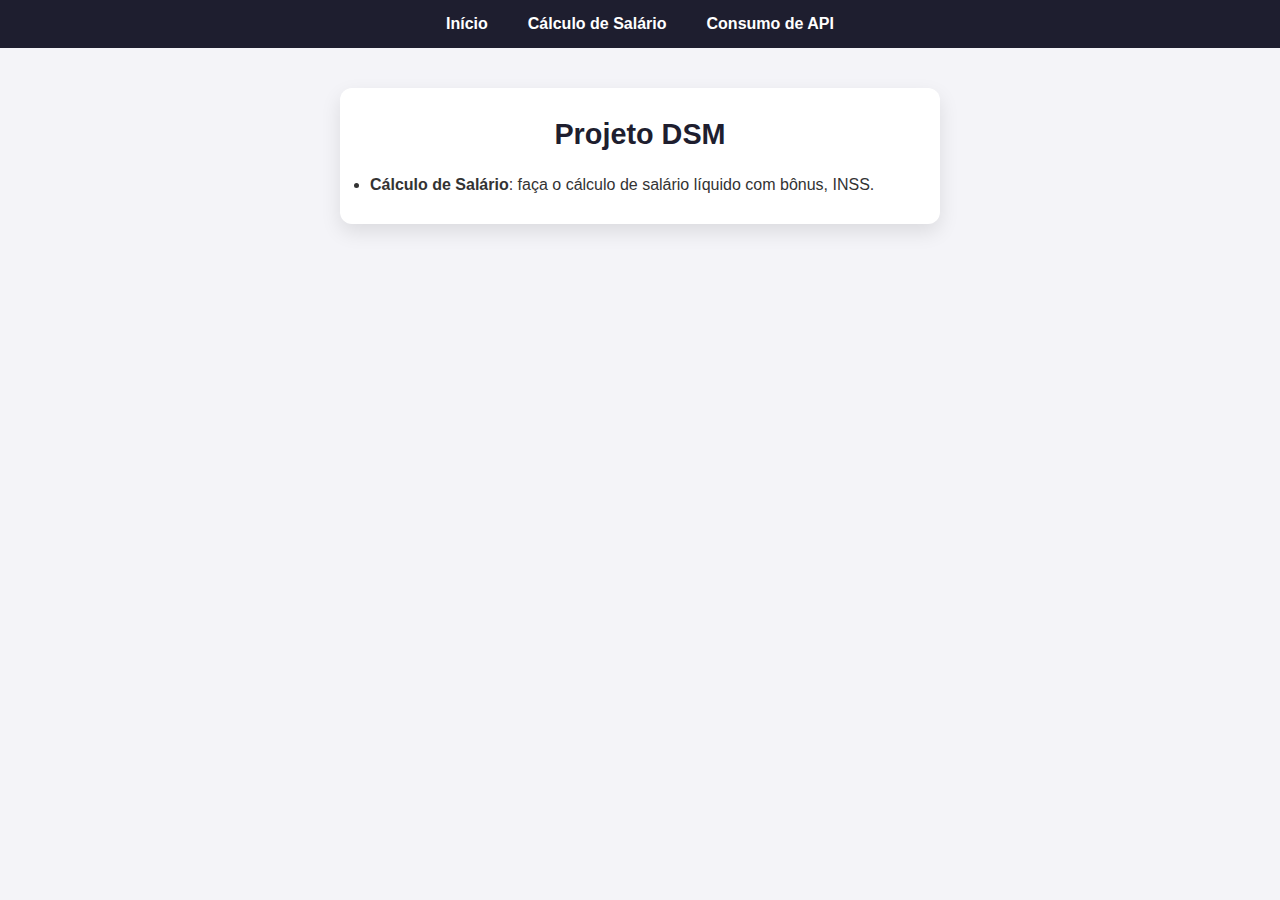
<file: index.html>
<!DOCTYPE html>
<html lang="pt-BR">
<head>
  <meta charset="UTF-8" />
  <meta name="viewport" content="width=device-width, initial-scale=1.0" />
  <title>Projeto FATEC DSM</title>
  <link rel="stylesheet" href="style/style.css" />
</head>
<body>
  <nav>
    <ul>
      <li><a href="index.html">Início</a></li>
      <li><a href="salario.html">Cálculo de Salário</a></li>
      <li><a href="api.html">Consumo de API</a></li>
    </ul>
  </nav>
  <main class="container">
    <h1>Projeto DSM</h1>
    <p></p>
    <p></p>
    <ul>
      <li><strong>Cálculo de Salário</strong>: faça o cálculo de salário líquido com bônus, INSS.</li>
    </ul>
  </main>
</body>
</html>
</file>
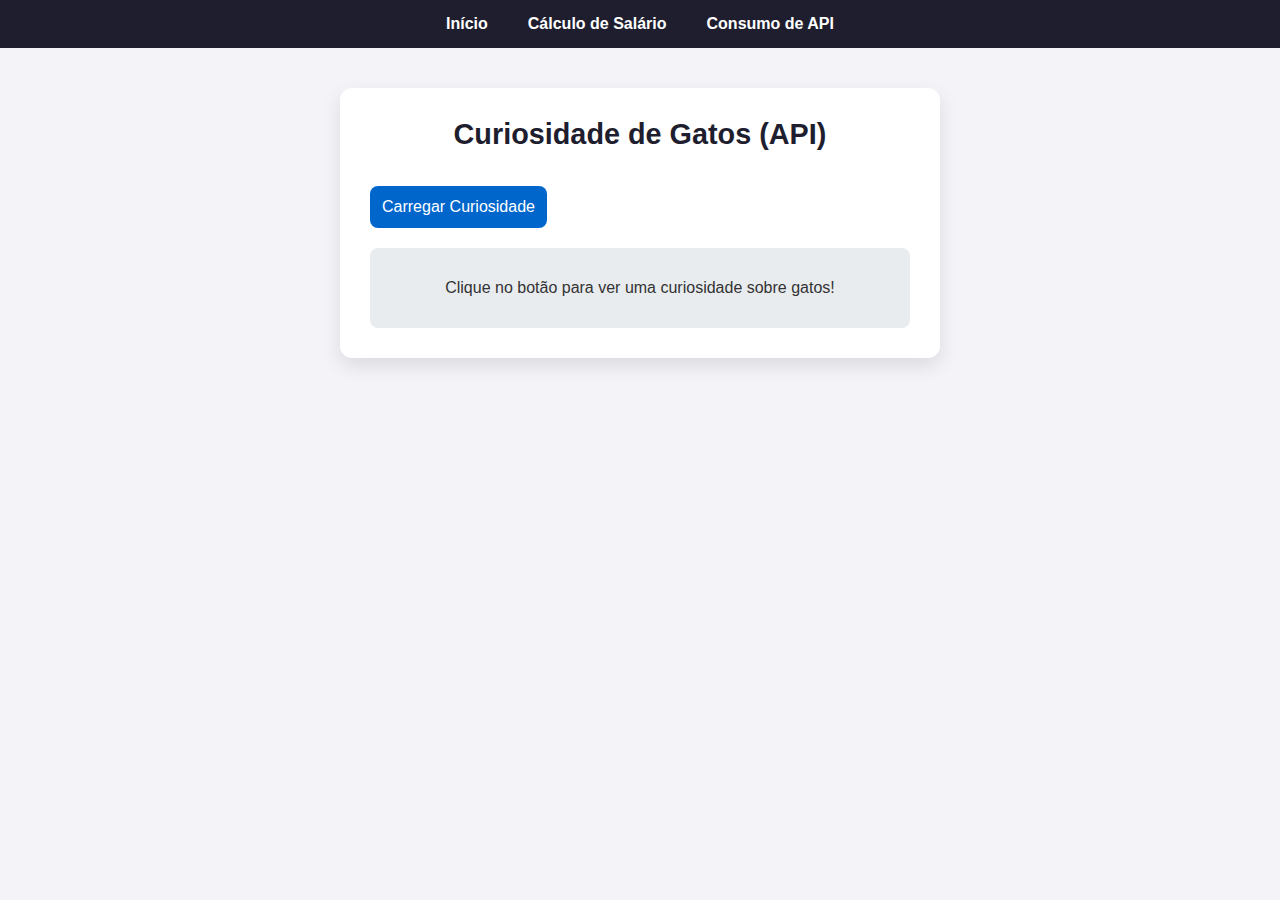
<file: api.html>
<!DOCTYPE html>
<html lang="pt-BR">
<head>
  <meta charset="UTF-8" />
  <meta name="viewport" content="width=device-width, initial-scale=1.0" />
  <title>Consumo de API</title>
  <link rel="stylesheet" href="style/style.css" />
</head>
<body>
  <nav>
    <ul>
      <li><a href="index.html">Início</a></li>
      <li><a href="salario.html">Cálculo de Salário</a></li>
      <li><a href="api.html">Consumo de API</a></li>
    </ul>
  </nav>

  <main class="container">
    <h1>Curiosidade de Gatos (API)</h1>
    <button id="btnCarregar">Carregar Curiosidade</button>
    <div id="resultado" class="card">
      <p id="textoFato">Clique no botão para ver uma curiosidade sobre gatos!</p>
    </div>
  </main>
  <script src="script/api.js"></script>
</body>
</html>
<script src="script/api.js"></script>
</file>
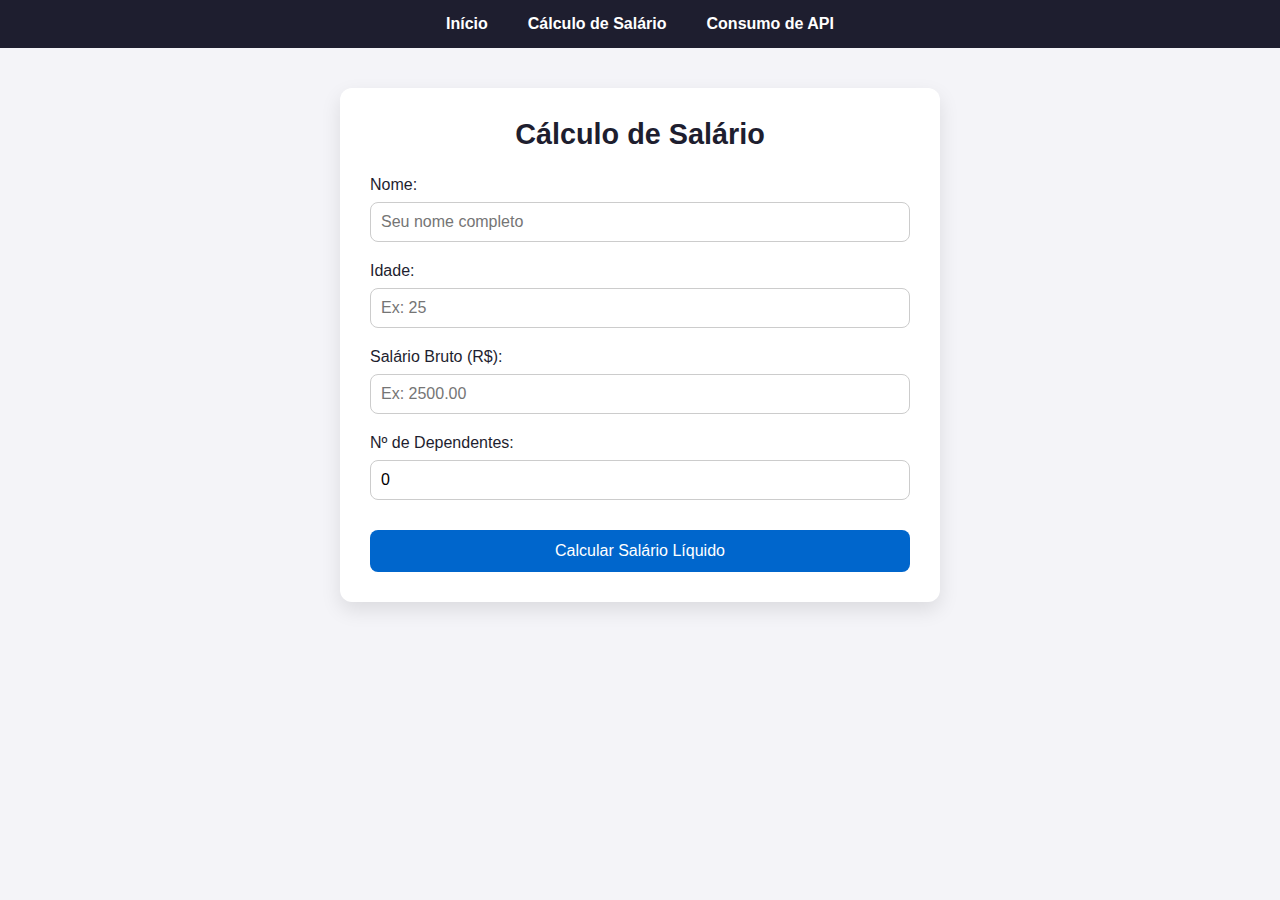
<file: salario.html>
<!DOCTYPE html>
<html lang="pt-BR">
<head>
  <meta charset="UTF-8" />
  <meta name="viewport" content="width=device-width, initial-scale=1.0" />
  <title>Cálculo de Salário</title>
  <link rel="stylesheet" href="style/style.css" />
</head>
<body>
  <nav>
    <ul>
      <li><a href="index.html">Início</a></li>
      <li><a href="salario.html">Cálculo de Salário</a></li>
      <li><a href="api.html">Consumo de API</a></li>
    </ul>
  </nav>
  <main class="container">
    <h1>Cálculo de Salário</h1>
    <form id="form-salario">
      <div class="input-group">
        <label for="nome">Nome:</label>
        <input type="text" id="nome" placeholder="Seu nome completo" required />
      </div>
      <div class="input-group">
        <label for="idade">Idade:</label>
        <input type="number" id="idade" min="0" placeholder="Ex: 25" required />
      </div>
      <div class="input-group">
        <label for="salario">Salário Bruto (R$):</label>
        <input type="number" id="salario" step="0.5" min="0" placeholder="Ex: 2500.00" required />
      </div>
      <div class="input-group">
        <label for="dependentes">Nº de Dependentes:</label>
        <input type="number" id="dependentes" min="0" value="0" placeholder="Ex: 2" />
      </div>
      <button type="submit">Calcular Salário Líquido</button>
    </form>
  </main>
  <script src="script/salario.js"></script>
</body>
</html>
</file>
<file: style/style.css>
* {
    margin: 0;
    padding: 0;
    box-sizing: border-box;
  }
  body {
    font-family: 'Segoe UI', Tahoma, Geneva, Verdana, sans-serif;
    background-color: #f4f4f8; 
    color: #333;               
    min-height: 100vh;
  }
  nav {
    background-color: #1e1e2f;
    padding: 15px 0;
  }
  nav ul {
    list-style: none;
    display: flex;
    justify-content: center;
    gap: 40px; 
  }
  nav ul li a {
    color: #fff;
    text-decoration: none;
    font-weight: 600;
    transition: color 0.3s ease;
  }
  nav ul li a:hover {
    color: #ffd700; 
  }
  .container {
    max-width: 600px;
    margin: 40px auto;
    background-color: #fff;
    padding: 30px;
    border-radius: 12px;
    box-shadow: 0 8px 20px rgba(0, 0, 0, 0.1);
  }
  h1 {
    text-align: center;
    margin-bottom: 25px;
    font-size: 1.8rem;
    color: #1e1e2f;
  }
  form {
    display: flex;
    flex-direction: column;
  }
  .input-group {
    margin-bottom: 20px;
    display: flex;
    flex-direction: column;
  }
  .input-group label {
    margin-bottom: 8px;
    font-weight: 500;
    color: #1e1e2f;
  }
  .input-group input {
    padding: 10px;
    border: 1px solid #ccc;
    border-radius: 8px;
    font-size: 1rem;
    transition: border-color 0.3s ease;
  }
  .input-group input:focus {
    outline: none;
    border-color: #0066cc;
  }
  button {
    padding: 12px;
    background-color: #0066cc;
    color: #fff;
    font-size: 1rem;
    border: none;
    border-radius: 8px;
   cursor: pointer;
   transition: background-color 0.3s ease;
   margin-top: 10px;
 }
 button:hover {
   background-color: #004c99;
 }
 .card {
   margin-top: 20px;
   padding: 20px;
   background-color: #e9ecef;
   border-radius: 8px;
   text-align: center;
   min-height: 80px;
   display: flex;
   align-items: center;
   justify-content: center;
 }  
 .card p {
  font-size: 1rem;
    color: #333;
  }
  @media (max-width: 600px) {
    .container {
      margin: 20px;
      padding: 20px;
    }
    nav ul {
      gap: 20px;
    }
   }
</file>
